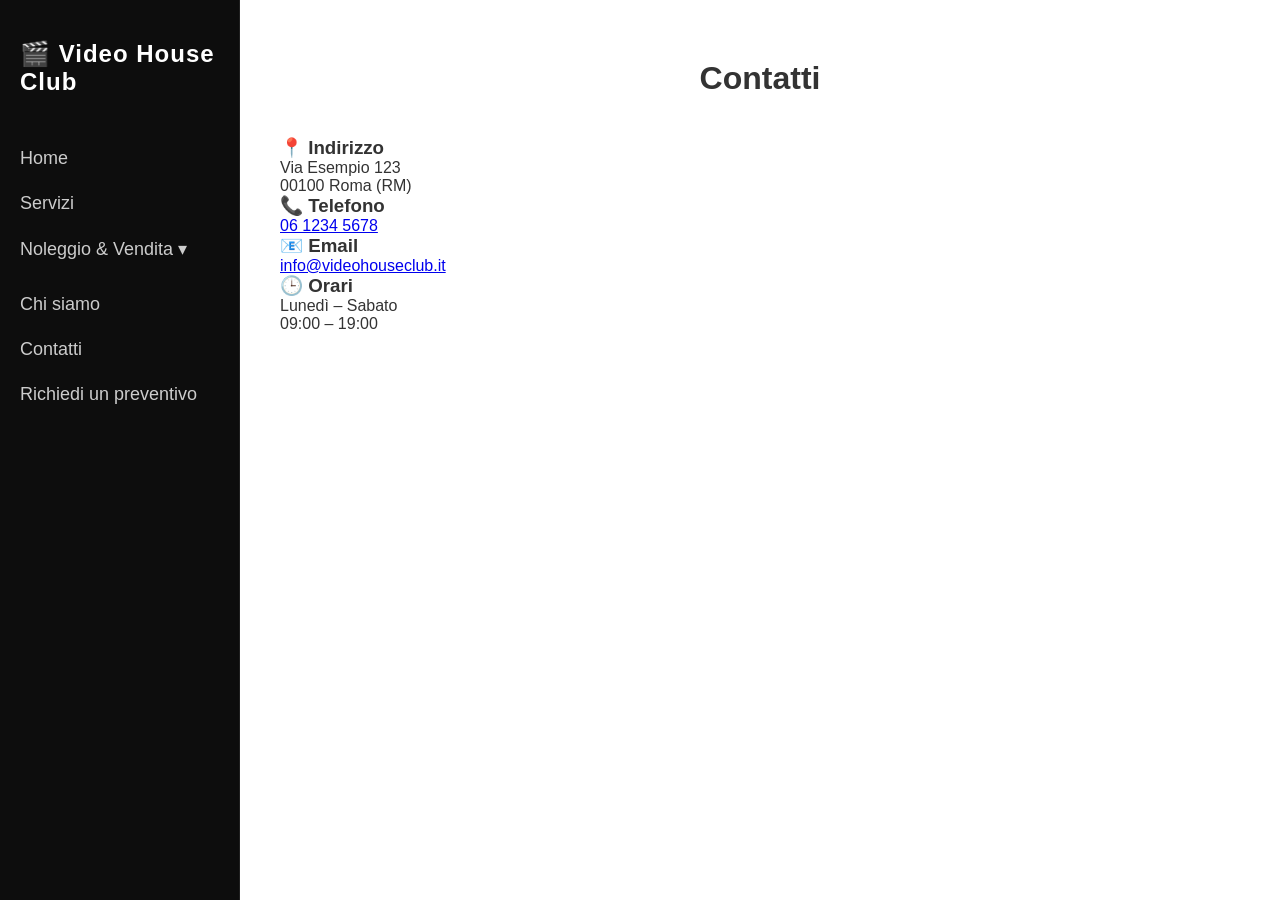
<file: contatti.html>
<!DOCTYPE html>
<html lang="it">
<head>
    <meta charset="UTF-8">
    <meta name="viewport" content="width=device-width, initial-scale=1.0">
    <title>Contatti – Video House Club</title>
    <link rel="stylesheet" href="style.css">
</head>

<body>

    <!-- SIDEBAR DINAMICA -->
    <div id="sidebar"></div>

    <main class="content">

        <section class="services">
            <h2>Contatti</h2>

            <div class="contatti-box">
                <h3>📍 Indirizzo</h3>
                <p>Via Esempio 123<br>00100 Roma (RM)</p>

                <h3>📞 Telefono</h3>
                <p><a href="tel:+390612345678">06 1234 5678</a></p>

                <h3>📧 Email</h3>
                <p><a href="mailto:info@videohouseclub.it">info@videohouseclub.it</a></p>

                <h3>🕒 Orari</h3>
                <p>Lunedì – Sabato<br>09:00 – 19:00</p>
            </div>

        </section>

    </main>

    <!-- SCRIPT PER CARICARE LA SIDEBAR -->
    <script>
    fetch("sidebar.html")
      .then(response => response.text())
      .then(data => {
        document.getElementById("sidebar").innerHTML = data;

        const toggle = document.querySelector('.submenu-toggle');
        const submenu = document.querySelector('.submenu');

        toggle.addEventListener('click', function(e) {
            e.preventDefault();
            submenu.style.display = submenu.style.display === 'block' ? 'none' : 'block';
        });
      });
    </script>

</body>
</html>
</file>
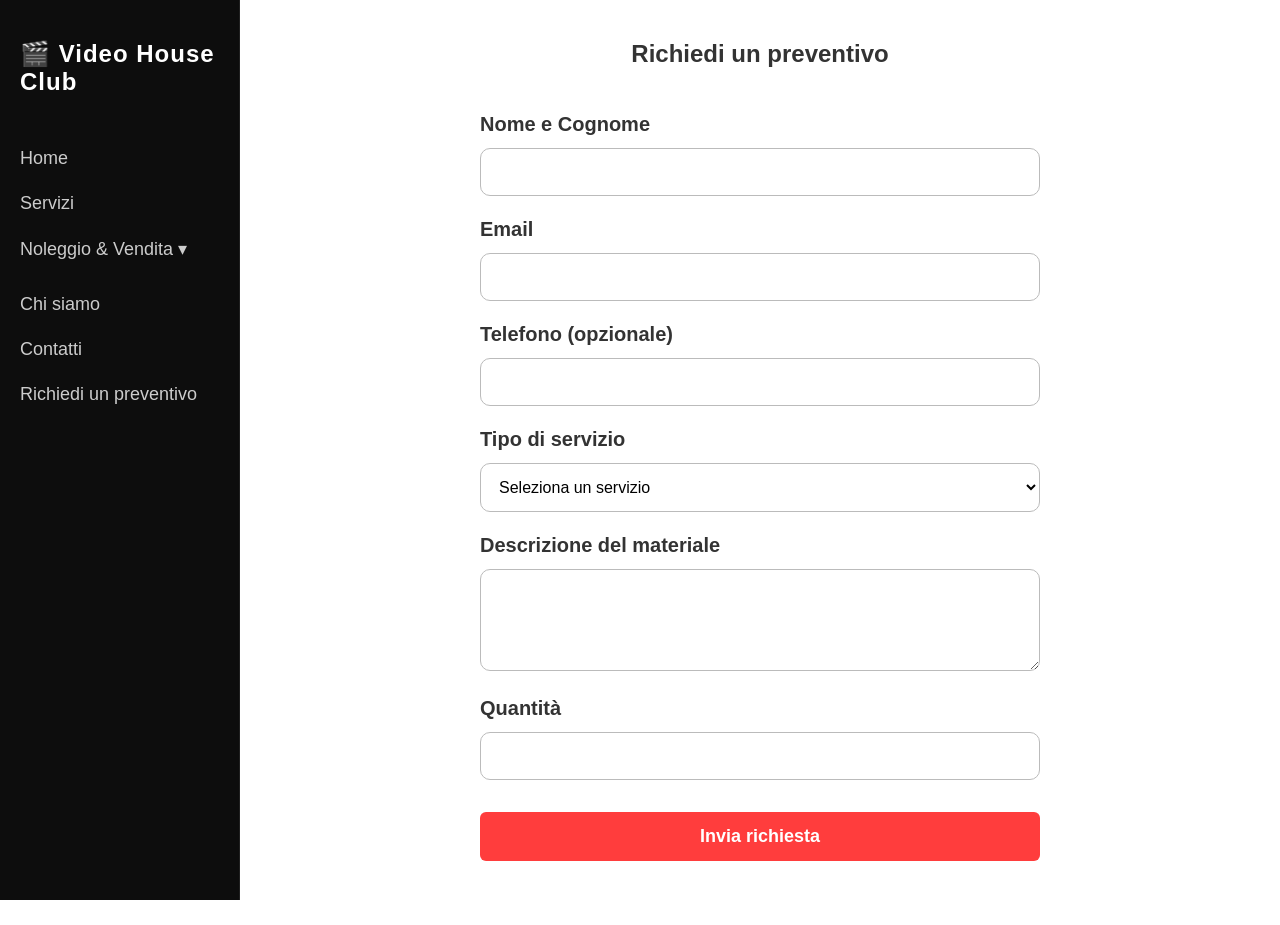
<file: preventivo.html>
<!DOCTYPE html>
<html lang="it">
<head>
    <meta charset="UTF-8">
    <meta name="viewport" content="width=device-width, initial-scale=1.0">
    <title>Richiedi un Preventivo – Video House Club</title>
    <link rel="stylesheet" href="style.css">
</head>

<body>

    <!-- SIDEBAR DINAMICA -->
    <div id="sidebar"></div>

    <main class="content">

        <section class="preventivo-wrapper">
            <h2>Richiedi un preventivo</h2>

            <form class="form-preventivo">

                <label>Nome e Cognome</label>
                <input type="text" required>

                <label>Email</label>
                <input type="email" required>

                <label>Telefono (opzionale)</label>
                <input type="text">

                <label>Tipo di servizio</label>
                <select required>
                    <option value="">Seleziona un servizio</option>
                    <option>Riversamento VHS</option>
                    <option>Digitalizzazione Super8</option>
                    <option>Montaggio Video</option>
                    <option>Restauro digitale</option>
                </select>

                <label>Descrizione del materiale</label>
                <textarea rows="4" required></textarea>

                <label>Quantità</label>
                <input type="number" min="1">

                <button class="btn-primary" type="submit">Invia richiesta</button>

            </form>

        </section>

    </main>

    <!-- SCRIPT PER CARICARE LA SIDEBAR -->
    <script>
    fetch("sidebar.html")
      .then(response => response.text())
      .then(data => {
        document.getElementById("sidebar").innerHTML = data;

        const toggle = document.querySelector('.submenu-toggle');
        const submenu = document.querySelector('.submenu');

        toggle.addEventListener('click', function(e) {
            e.preventDefault();
            submenu.style.display = submenu.style.display === 'block' ? 'none' : 'block';
        });
      });
    </script>

</body>
</html>
</file>
<file: style.css>
/* RESET BASE */
* {
    margin: 0;
    padding: 0;
    box-sizing: border-box;
}

body {
    font-family: 'Inter', sans-serif;
    background: #ffffff;
    color: #333;
    display: flex;
    overflow-x: hidden;
}

/* SIDEBAR */
.sidebar {
    width: 240px;
    background: #0d0d0d;
    color: white;
    padding: 40px 20px;
    height: 100vh;
    position: fixed;
    left: 0;
    top: 0;
    border-right: 1px solid rgba(255,255,255,0.08);
}

.logo {
    font-size: 24px;
    font-weight: 700;
    margin-bottom: 40px;
    letter-spacing: 1px;
}

.menu a {
    display: block;
    color: #ccc;
    text-decoration: none;
    padding: 12px 0;
    font-size: 18px;
    transition: 0.2s ease;
}

.menu a:hover {
    color: #fff;
    transform: translateX(4px);
}

/* MAIN CONTENT */
.content {
    margin-left: 240px;
    width: calc(100% - 240px);
}

/* HERO CINEMATOGRAFICO */
.hero {
    position: relative;
    height: 75vh;
    background: url('hero-cinema.jpg') center/cover no-repeat;
    display: flex;
    align-items: center;
    justify-content: center;
}

.overlay {
    position: absolute;
    top: 0;
    left: 0;
    width: 100%;
    height: 100%;
    background: linear-gradient(
        rgba(0,0,0,0.55),
        rgba(0,0,0,0.25)
    );
}

.hero-text {
    position: relative;
    text-align: center;
    color: white;
    max-width: 700px;
    padding: 0 20px;
}

.hero-text h1 {
    font-size: 52px;
    font-weight: 700;
    line-height: 1.2;
    margin-bottom: 15px;
    text-shadow: 0 4px 10px rgba(0,0,0,0.4);
}

.hero-text p {
    font-size: 20px;
    margin-bottom: 35px;
    opacity: 0.9;
}

/* BOTTONI */
.btn-primary {
    background: #ff3d3d;
    color: white;
    padding: 12px 26px;
    border-radius: 6px;
    text-decoration: none;
    margin-right: 10px;
    font-weight: 600;
    transition: 0.2s ease;
}

.btn-primary:hover {
    background: #e22f2f;
}

.btn-secondary {
    background: #ffffff;
    color: #333;
    padding: 12px 26px;
    border-radius: 6px;
    text-decoration: none;
    font-weight: 600;
    transition: 0.2s ease;
}

.btn-secondary:hover {
    background: #f0f0f0;
}

/* SERVIZI */
.services {
    padding: 60px 40px;
}

.services h2 {
    text-align: center;
    margin-bottom: 40px;
    font-size: 32px;
    font-weight: 700;
}

.service-grid {
    display: grid;
    grid-template-columns: repeat(auto-fit, minmax(260px, 1fr));
    gap: 30px;
}

.service-box {
    background: #fafafa;
    border-radius: 10px;
    overflow: hidden;
    box-shadow: 0 2px 6px rgba(0,0,0,0.1);
    transition: 0.25s ease;
}

.service-box:hover {
    transform: translateY(-6px);
    box-shadow: 0 6px 18px rgba(0,0,0,0.15);
}

.service-box img {
    width: 100%;
    height: 180px;
    object-fit: cover;
}

.service-box h3 {
    margin: 20px;
    font-size: 20px;
}

.service-box p {
    margin: 0 20px 20px;
    color: #555;
}

/* FORM PREVENTIVO */
.form-preventivo {
    max-width: 700px;
    margin: 0 auto;
    padding: 20px 0;
}

.form-preventivo label {
    display: block;
    margin-bottom: 12px;
    font-weight: 600;
    font-size: 20px;
}

.form-preventivo input,
.form-preventivo select,
.form-preventivo textarea {
    width: 100%;
    padding: 18px;
    margin-bottom: 32px;
    border: 1px solid #bbb;
    border-radius: 10px;
    font-size: 18px;
    background: #fff;
}

.form-preventivo textarea {
    resize: vertical;
}

.form-preventivo button {
    width: 100%;
    padding: 18px;
    font-size: 20px;
    margin-top: 10px;
}

/* SOTTOMENU NOLEGGIO & VENDITA */
.submenu-wrapper {
    margin-bottom: 10px;
}

.submenu-toggle {
    display: block;
    color: #ccc;
    padding: 12px 0;
    font-size: 18px;
    cursor: pointer;
    transition: 0.2s ease;
}

.submenu-toggle:hover {
    color: #fff;
    transform: translateX(4px);
}

.submenu {
    display: none;
    margin-left: 10px;
    border-left: 1px solid rgba(255,255,255,0.2);
    padding-left: 10px;
}

.submenu a {
    display: block;
    color: #aaa;
    padding: 6px 0;
    font-size: 16px;
    transition: 0.2s ease;
}

.submenu a:hover {
    color: #fff;
    transform: translateX(4px);
}

/* VERSIONE PICCOLA DELLA PAGINA PREVENTIVO */
.preventivo-wrapper {
    max-width: 600px;
    margin: 0 auto;
    padding: 40px 20px;
}

.preventivo-wrapper h2 {
    text-align: center;
    margin-bottom: 25px;
}

/* Form più compatto */
.form-preventivo input,
.form-preventivo select,
.form-preventivo textarea {
    padding: 14px;
    margin-bottom: 22px;
    font-size: 16px;
}

/* Pulsante rosso come prima */
.form-preventivo button {
    background: #ff3d3d;
    color: white;
    border: none;
    border-radius: 6px;
    padding: 14px;
    font-size: 18px;
    font-weight: 600;
    cursor: pointer;
    transition: 0.2s ease;
}

.form-preventivo button:hover {
    background: #e22f2f;
}
</file>
